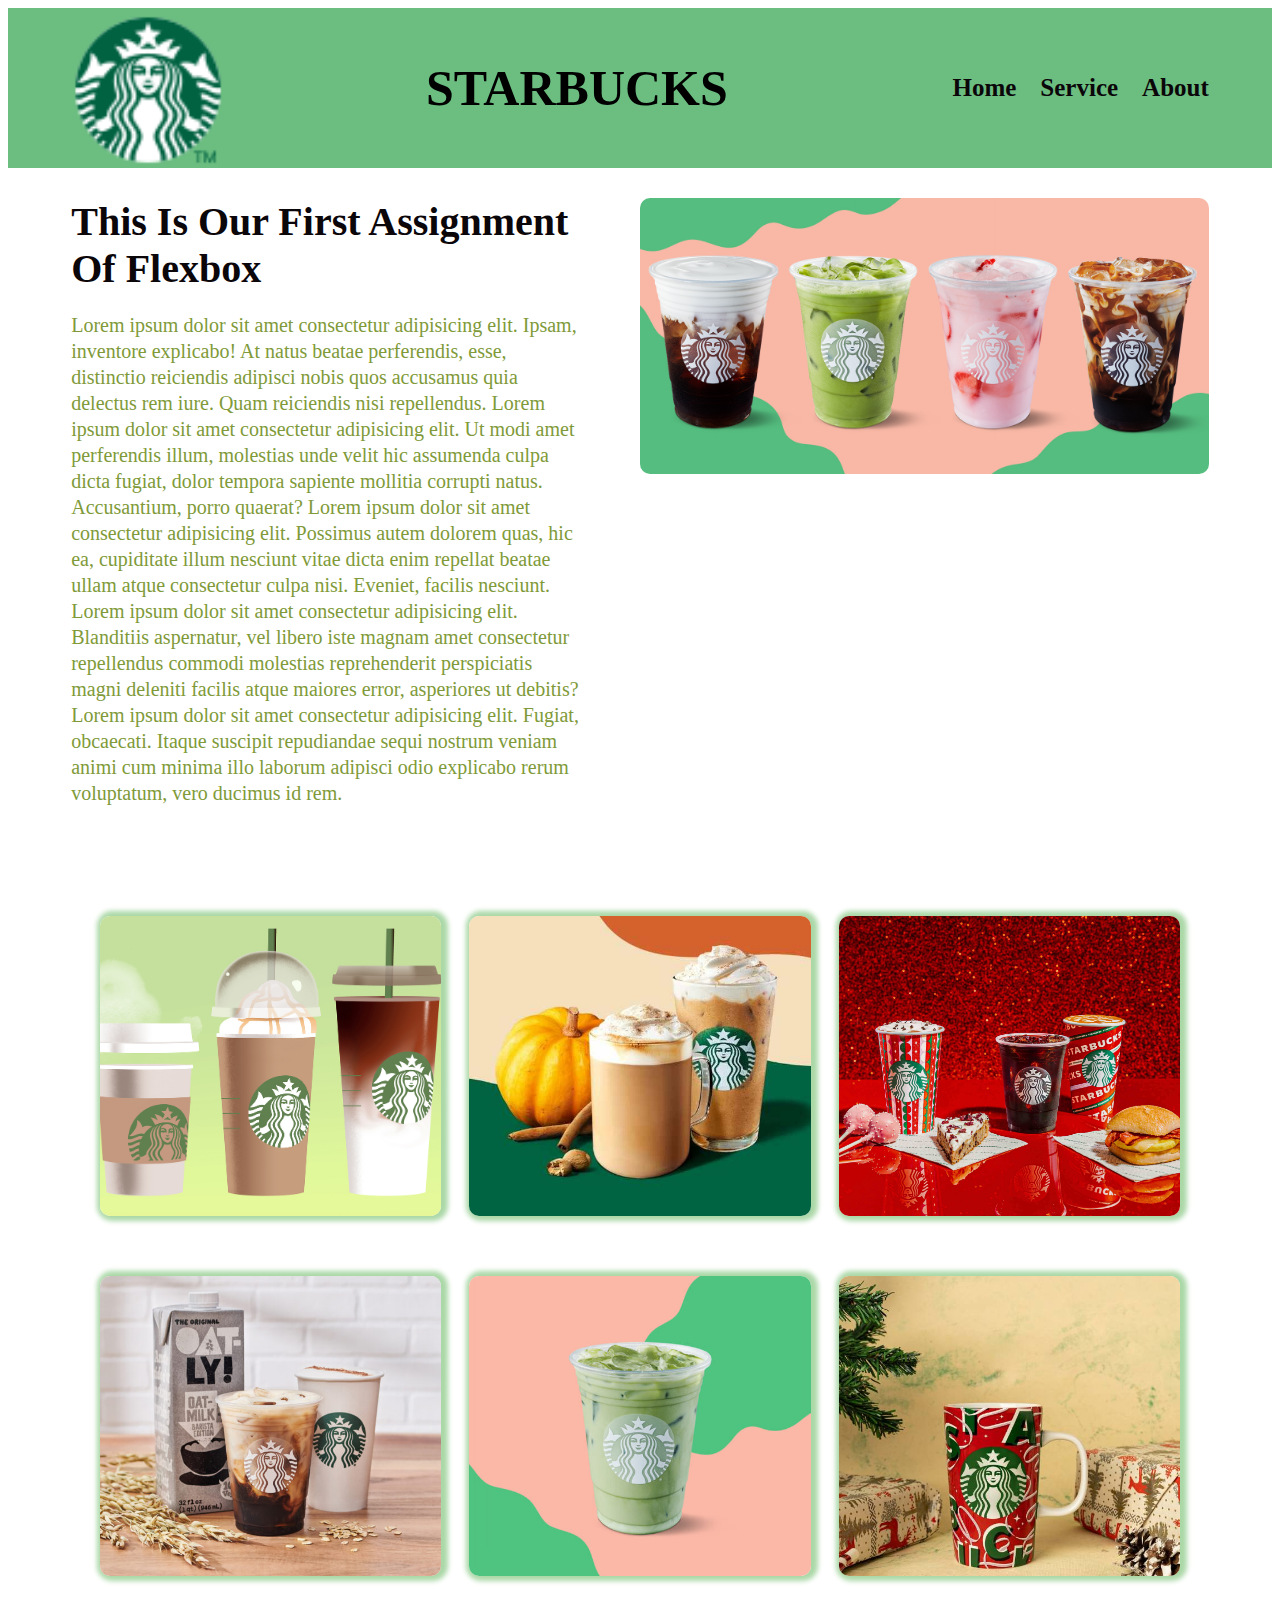
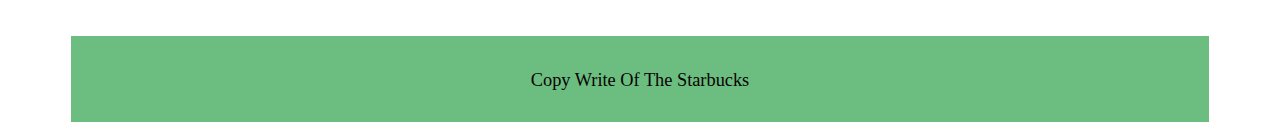
<file: block-BHaabk/index.html>
<!-- 
1. Create a simple page having a header, main content, and a footer.

2. Inside the header keep the brand name to the left and all the navigation to the right.

4. Inside the main content take an article section having two columns. In the first column put a heading and some introductory text of the article and in the second column take an image.

5. After the article section, take a gallery section, in which there will be two rows and in both the row there will be three columns. Each column must have a different image.

6. After the gallery section footer will come.

7. Use flexbox properties and values to create columns.
 -->

<!DOCTYPE html>
<html lang="en">
  <head>
    <meta charset="UTF-8" />
    <meta http-equiv="X-UA-Compatible" content="IE=edge" />
    <meta name="viewport" content="width=device-width, initial-scale=1.0" />
    <title>Flex-Box</title>
    <link rel="stylesheet" href="style.css" />
  </head>
  <body>
    <header>
      <div class="container header-div">
        <div class="brand-div">
          <img class="brand" src="./assest/Logo.png" alt="logo " />
        </div>
        <h1>STARBUCKS</h1>
        <nav>
          <a class="nav-tag" href="#">Home</a>
          <a class="nav-tag" href="#">Service</a>
          <a class="nav-tag" href="#">About</a>
        </nav>
      </div>
    </header>
    <!--         main      -->
    <main>
      <article class="container article">
        <div class="article-div1">
          <h2>this is our first assignment of flexbox</h2>
          <p>
            Lorem ipsum dolor sit amet consectetur adipisicing elit. Ipsam,
            inventore explicabo! At natus beatae perferendis, esse, distinctio
            reiciendis adipisci nobis quos accusamus quia delectus rem iure.
            Quam reiciendis nisi repellendus. Lorem ipsum dolor sit amet
            consectetur adipisicing elit. Ut modi amet perferendis illum,
            molestias unde velit hic assumenda culpa dicta fugiat, dolor tempora
            sapiente mollitia corrupti natus. Accusantium, porro quaerat? Lorem
            ipsum dolor sit amet consectetur adipisicing elit. Possimus autem
            dolorem quas, hic ea, cupiditate illum nesciunt vitae dicta enim
            repellat beatae ullam atque consectetur culpa nisi. Eveniet, facilis
            nesciunt. Lorem ipsum dolor sit amet consectetur adipisicing elit.
            Blanditiis aspernatur, vel libero iste magnam amet consectetur
            repellendus commodi molestias reprehenderit perspiciatis magni
            deleniti facilis atque maiores error, asperiores ut debitis? Lorem
            ipsum dolor sit amet consectetur adipisicing elit. Fugiat,
            obcaecati. Itaque suscipit repudiandae sequi nostrum veniam animi
            cum minima illo laborum adipisci odio explicabo rerum voluptatum,
            vero ducimus id rem.
          </p>
        </div>
        <div class="article-div2">
          <img class="article-div2-img" src="./assest/pic5.jpg" alt=" picture1" />
        </div>
      </article>

      <section class="container">
        <div class="section">
          <div class="gelery-box">
            <img class="gelery-image" src="./assest/pic13.jpg" alt="image " />
          </div>
          <div class="gelery-box">
            <img class="gelery-image" src="./assest/pic14.jpeg" alt="image" />
          </div>
          <div class="gelery-box">
            <img class="gelery-image" src="./assest/pic10.jpeg" alt="image" />
          </div>
          <div class="gelery-box">
            <img class="gelery-image" src="./assest/pic8.jpg" alt="image" />
          </div>
          <div class="gelery-box">
            <img class="gelery-image" src="./assest/pic7.jpg" alt="image" />
          </div>
          <div class="gelery-box">
            <img class="gelery-image" src="./assest/pic1.jpeg" alt="image" />
          </div>
        </div>
      </section>
    </main>
    <footer class="container">
      <div>
        <small>Copy Write Of The Starbucks </small>
      </div>
    </footer>
  </body>
</html>
</file>
<file: block-BHaabk/style.css>
.container {
  width: 90%;
  margin: 0 auto;
}

/* headder */

header {
  background-color: #6bbe80;
  padding: 5px 0;
}
.header-div {
  display: flex;
  justify-content: space-between;
  align-items: center;
}
.brand-div {
  height: 150px;
  width: 150px;
}
.brand {
  width: 100%;
  margin: 2px;
  /* border-radius: 20px; */
}
h1 {
  font-size: 50px;
}
nav {
}
.nav-tag {
  text-decoration: none;
  font-size: 25px;
  color: #0b060a;
  font-weight: 900;
  margin-left: 20px;
}

/* main */

.article {
  display: flex;
  padding: 30px 0;

  justify-content: space-between;
}

.article-div1 {
  width: 45%;
}
.article-div2 {
  border-radius: 10px;
  width: 50%;
}
.article-div2-img {
  width: 100%;
  border-radius: 10px;
}
h2 {
  color: #0b060a;
  font-size: 40px;
  font-weight: 800;
  margin: 0;
  text-transform: capitalize;
}
article p {
  color: #809a39;
  font-size: 20px;
  line-height: 1.3;
}

/* section */

.section {
  display: flex;
  justify-content: space-evenly;
  flex-wrap: wrap;
  padding: 30px 0;
}

.gelery-box {
  width: 30%;
  height: 300px;
  /* border: 1px solid black; */
  margin: 30px 0;
  border-radius: 10px;
  box-shadow: 2px 0px 5px 5px rgb(171, 216, 167);
}
.gelery-image {
  width: 100%;
  height: 100%;
  object-fit: cover;
  border-radius: 10px;
}

/*    footer  */

footer {
  background-color: rgb(107, 190, 128);
  padding: 30px 0;
  text-align: center;
  font-size: 22px;
  color: rgb(7, 3, 2);
}
</file>
